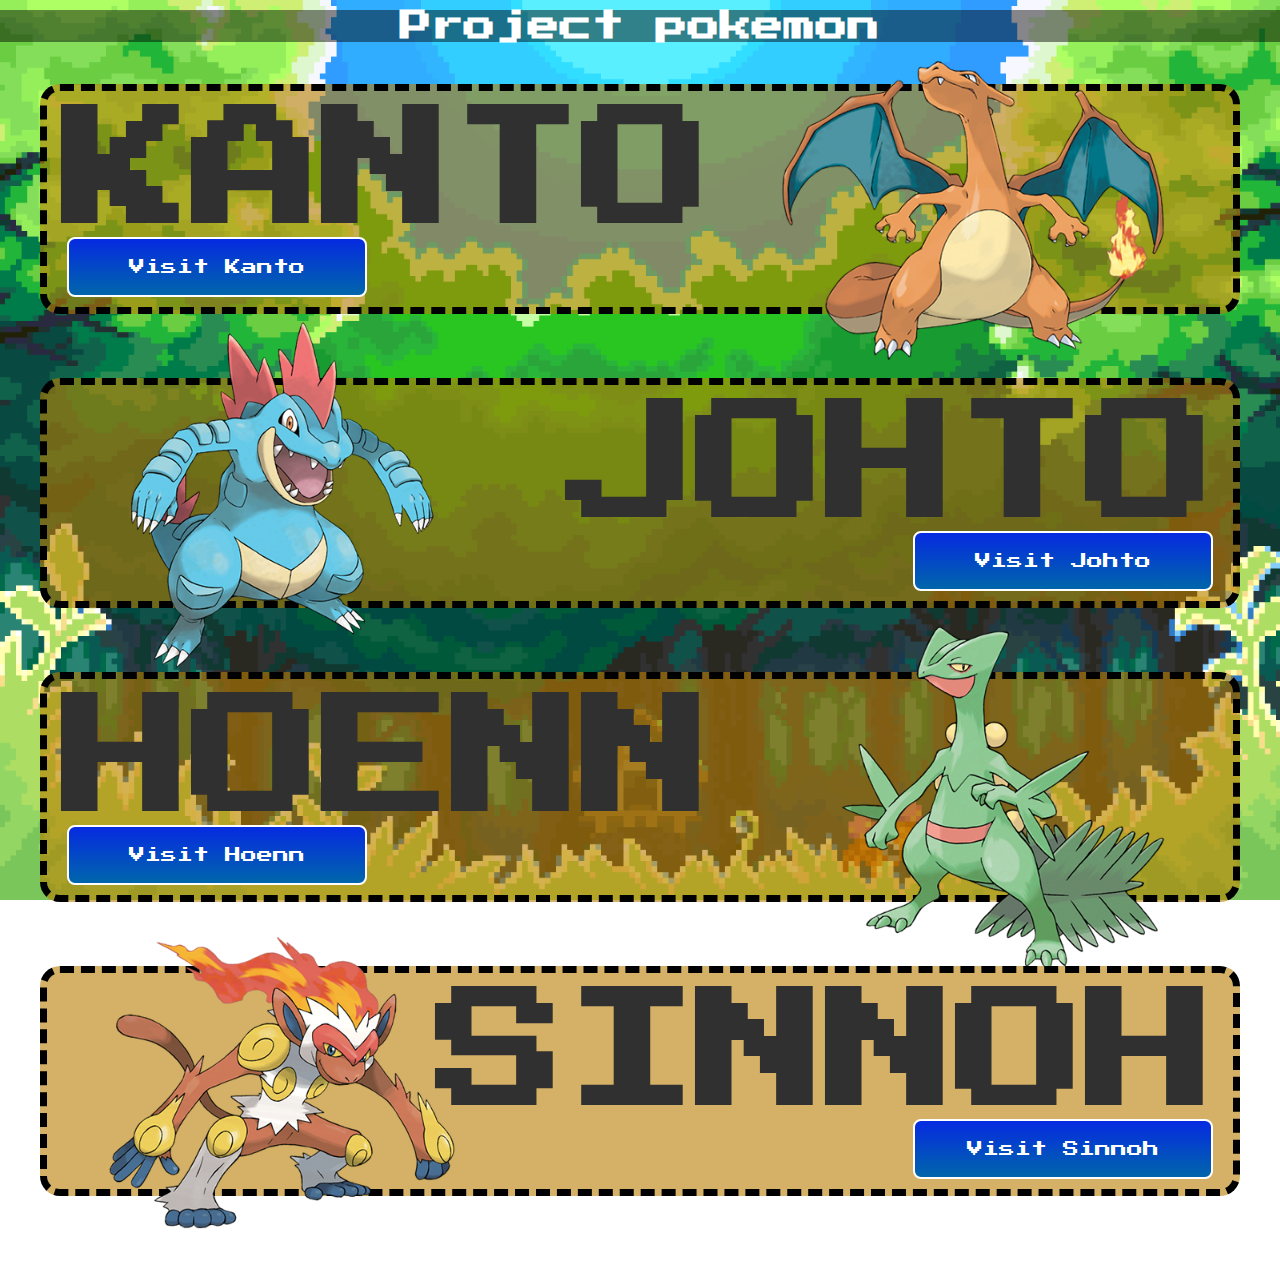
<file: index.html>
<!DOCTYPE html>
<html lang="en">
  <head>
    <meta charset="UTF-8" />
    <meta name="viewport" content="width=device-width, initial-scale=1.0" />
    <title>Document</title>
    <link rel="preconnect" href="https://fonts.googleapis.com" />
    <link rel="preconnect" href="https://fonts.gstatic.com" crossorigin />
    <link href="https://fonts.googleapis.com/css2?family=Press+Start+2P&display=swap" rel="stylesheet" />
    <link rel="stylesheet" href="./css/base.css" />
  </head>
  <body id="index-body">
    <header id="homepage-header">
      <h1>Project pokemon</h1>
    </header>

    <main>
      <section class="region-container">
        <h2 id="kanto">KANTO</h2>
        <img src="./assets/6.png" alt="" class="charizard" />
        <a class="left" href="./gen-i/index.html">Visit Kanto</a>
      </section>

      <section class="region-container">
        <h2 id="johto">JOHTO</h2>
        <img src="./assets/160.png" alt="" class="feraligatr" />
        <a href="./gen-ii/index.html">Visit Johto</a>
      </section>

      <section class="region-container">
        <h2 id="hoenn">HOENN</h2>
        <img src="./assets/254.png" alt="" class="sceptile" />
        <a class="left" href="./gen-iii/index.html">Visit Hoenn</a>
      </section>

      <section class="region-container">
        <h2 id="sinnoh">SINNOH</h2>
        <img src="./assets/392.png" alt="" class="infernape" />
        <a href="./gen-iv/index.html">Visit Sinnoh</a>
      </section>
    </main>

    <script src="./homepage.js"></script>
  </body>
</html>
</file>
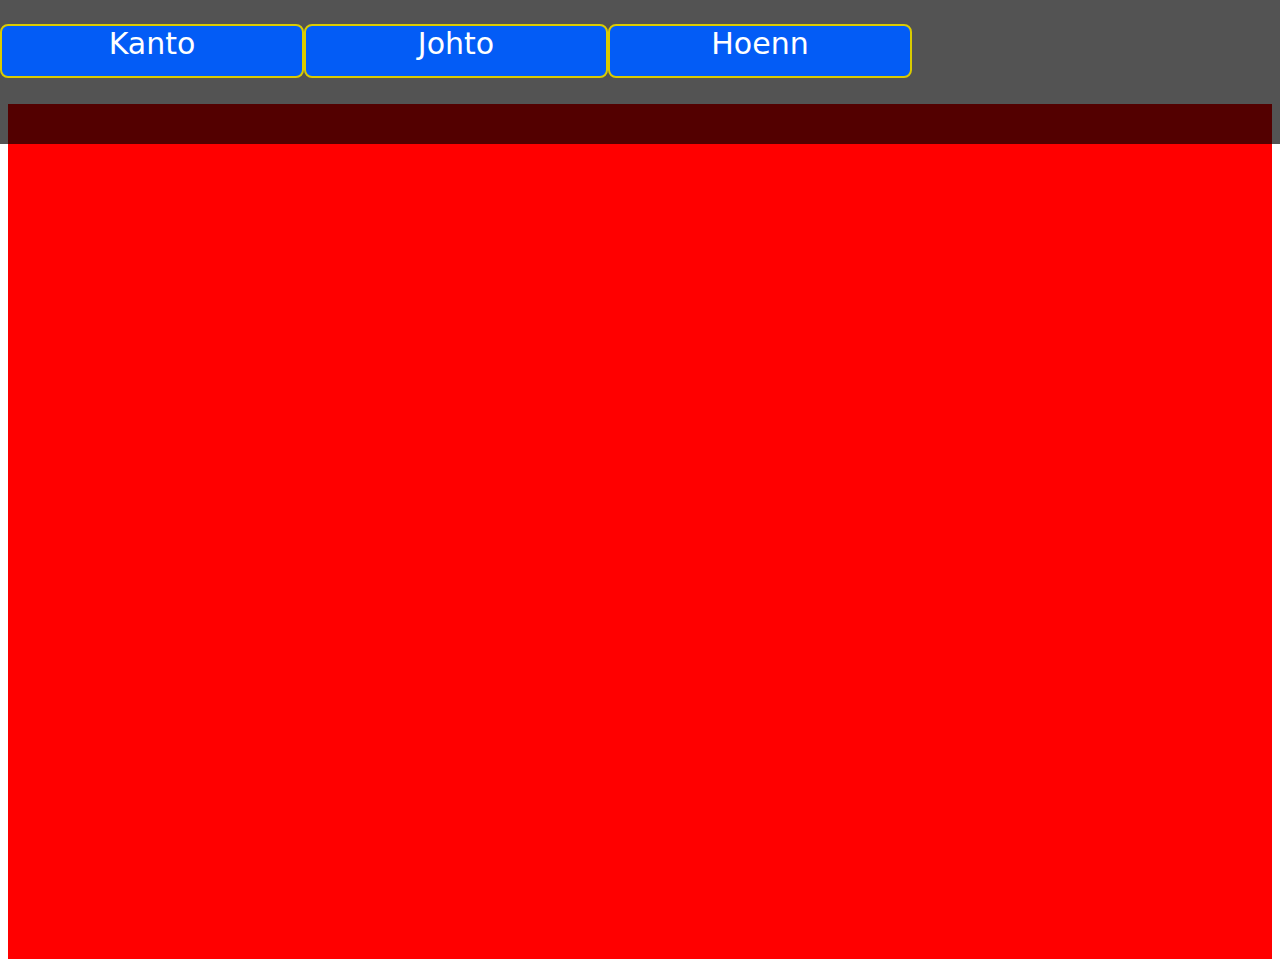
<file: gen-iii/index.html>
<!DOCTYPE html>
<html lang="en">
  <head>
    <meta charset="UTF-8" />
    <meta name="viewport" content="width=device-width, initial-scale=1.0" />
    <title>Document</title>
    <link rel="stylesheet" href="../modal-nav.css" />
    <link rel="stylesheet" href="./hoenn.css" />
  </head>
  <body>
    <header>
      <nav id="modal-nav">
        <a href="./kanto/index.html">Kanto</a>
        <a href="./johto/index.html">Johto</a>
        <a href="./hoenn/index.html">Hoenn</a>
      </nav>
    </header>
    <main>
      <div class="image-container"></div>
      <div class="error-container"></div>

    </main>
    <footer></footer>
    <script src="../header.js" type="module"></script>
    <script src="./hoenn.js" type="module"></script>
  </body>
</html>
</file>
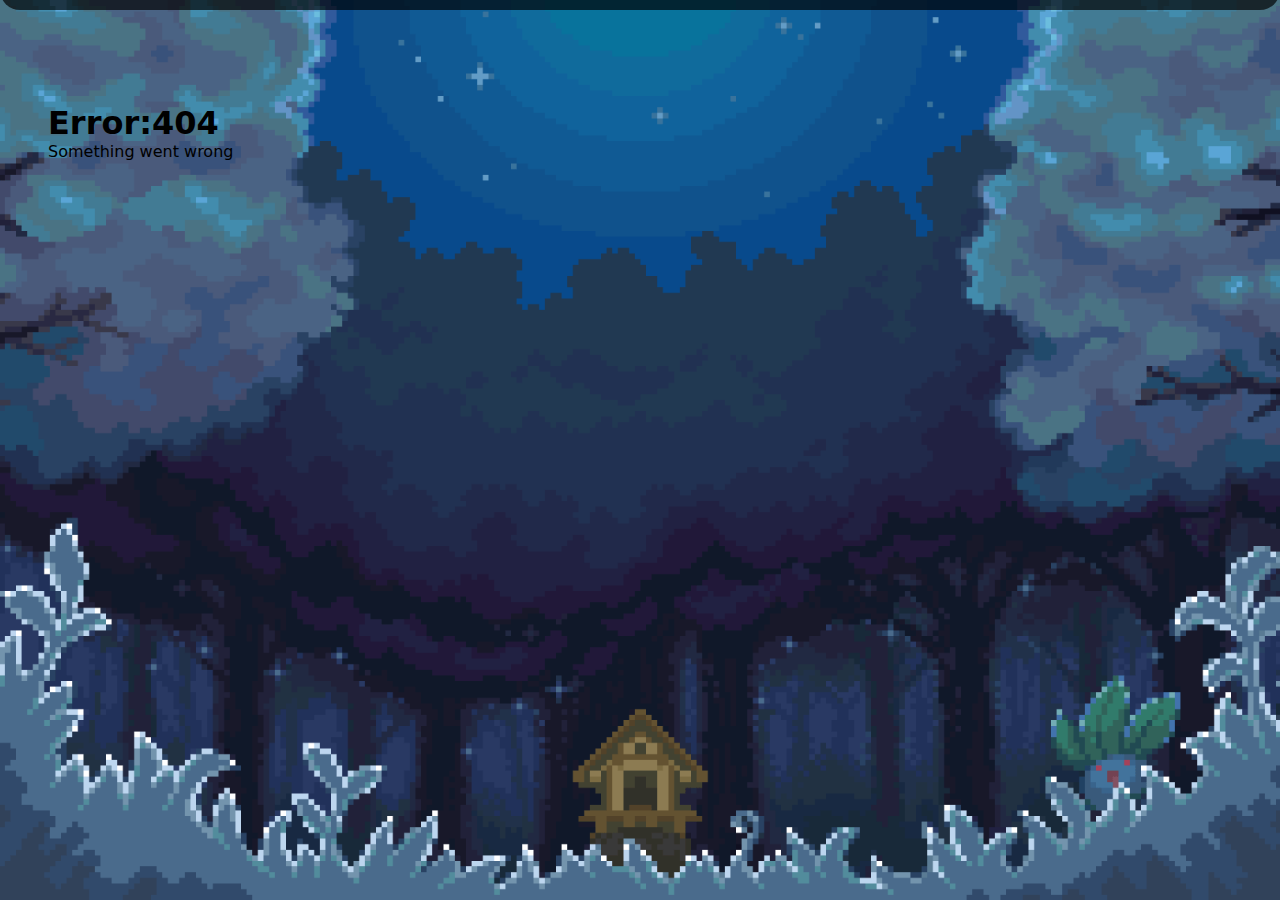
<file: gen-iv/index.html>
<!DOCTYPE html>
<html lang="en">
  <head>
    <meta charset="UTF-8" />
    <meta name="viewport" content="width=device-width, initial-scale=1.0" />
    <title>Document</title>
    <link rel="stylesheet" href="../modal-nav.css" />
    <link rel="stylesheet" href="./sinnoh.css" />
  </head>
  <body>
    <header>
      <nav id="modal-nav">
        <a href="./kanto/index.html">Kanto</a>
        <a href="./johto/index.html">Johto</a>
        <a href="./hoenn/index.html">Hoenn</a>
      </nav>
    </header>
    <main>
      <div class="image-wrapper"></div>
      <div class="error-container"></div>
    </main>
    <footer></footer>
    <script src="../header.js" type="module"></script>
    <script src="./sinnoh.js" type="module"></script>
  </body>
</html>
</file>
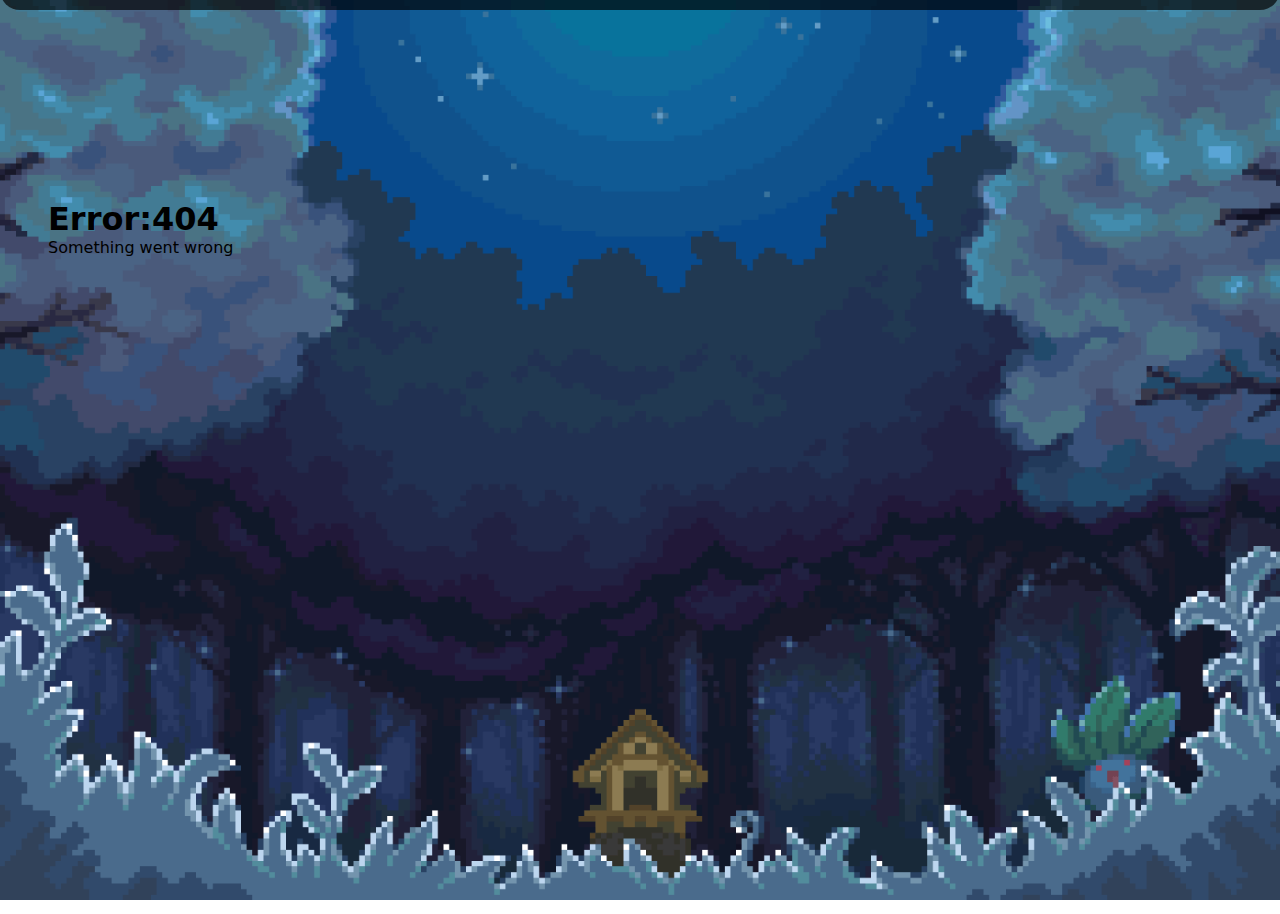
<file: gen-iv/sinnoh.html>
<!DOCTYPE html>
<html lang="en">
  <head>
    <meta charset="UTF-8" />
    <meta name="viewport" content="width=device-width, initial-scale=1.0" />
    <title>Document</title>
    <link rel="stylesheet" href="../css/base.css" />
    <link rel="stylesheet" href="../modal-nav.css" />
    <link rel="stylesheet" href="./sinnoh.css" />
  </head>
  <body>
    <header>
      <nav id="modal-nav">
        <a href="./kanto/index.html">Kanto</a>
        <a href="./johto/index.html">Johto</a>
        <a href="./hoenn/index.html">Hoenn</a>
      </nav>
    </header>
    <main>
      <div class="image-container"></div>
      <div class="error-container"></div>
    </main>
    <footer></footer>
    <script src="./sinnoh.js" type="module"></script>
  </body>
</html>
</file>
<file: css/base.css>
/* .press-start-2p-regular {
    font-family: "Press Start 2P", system-ui;
    font-weight: 400;
    font-style: normal;
  } */


* {
    box-sizing: border-box;
    margin: 0;
    padding: 0;
}

#index-body {
    position: relative;
    width: 100%;
    height: 95vh;

    background-attachment: fixed;
    background-size: cover;
    background-repeat: no-repeat;
    background-position: center;

    -o-transition: background-image 1.2s ease-in-out;
    -ms-transition: background-image 1.2s ease-in-out;
    -moz-transition: background-image 1.2s ease-in-out;
    -webkit-transition: background-image 1.2s ease-in-out;
    transition: background-image 1.2s ease-in-out;

    font-family: "Press Start 2P", system-ui;

}

#homepage-header {
    width: 100%;
    margin: 10px 0;

    h1 {
        text-align: center;
        background-color: rgba(0, 0, 0, 0.458);
        color: white;
    }
}

main {
    width: 100%;
    max-width: 75rem;
    min-height: 90vh;
    margin: 0 auto;

    display: flex;
    flex-direction: column;
    gap: 4rem;

    padding: 2rem 0;
    font-family: "Press Start 2P", system-ui;
    position: relative;

    h2 {
        font-size: clamp(3.12rem, 10vw + 0.2rem, 8.12rem);
        color: rgb(48, 48, 48);
        width: 100%;

    }

    #kanto,
    #hoenn {
        text-align: left;
    }

    #johto,
    #sinnoh {
        text-align: right;
    }

    .region-container {
        position: relative;

        width: 100%;
        height: 230px;
        padding: 1rem;

        background-color: rgba(183, 125, 0, 0.6);
        border: 7px dashed black;
        border-radius: 20px;

        display: flex;
        flex-direction: row;
        justify-content: space-around;

    }

    #johto {
        justify-content: flex-end;
    }

    img {
        width: 100%;
        position: absolute;
    }

    .charizard {
        right: 50px;
        top: -90px;
        max-width: 420px;
    }

    .feraligatr {
        left: 45px;
        top: -80px;
        max-width: 380px;
        transform: scaleX(-1);
    }

    .sceptile {
        right: 40px;
        top: -70px;
        max-width: 380px;

    }

    .infernape {
        left: 45px;
        top: -80px;
        max-width: 380px;
        transform: scaleX(-1);

    }

    a {
        position: absolute;
        bottom: 10px;
        right: 20px;

        background-image: linear-gradient(rgb(6, 42, 225), rgb(0, 102, 170));
        color: white;

        border: 2px solid white;
        border-radius: 8px;

        width: 300px;
        height: 60px;

        text-decoration: none;

        display: grid;
        place-items: center;

    }

    .left {
        left: 20px;
    }
}
</file>
<file: modal-nav.css>
header {
    position: absolute;
    top: -90px;
    left: 50%;
    transform: translate(-50%, 0);
    width: 100%;
    height: 100px;
    text-align: center;
    padding: 20px;
    max-width: 80rem;
    margin: 0 auto;
    background-color: rgba(0, 0, 0, 0.675);
    border-radius: 0 0 20px 20px;
    padding-top: 1.5rem;

    #modal-nav {
        max-width: 50rem;
        display: grid;
        grid-template-columns: repeat(3, 1fr);
        place-items: center;

    }

    a {
        width: 300px;
        height: 50px;
        border: 2px solid rgb(218, 203, 0);
        border-radius: 8px;

        color: white;
        background: rgb(3, 92, 246);

        font-size: 30px;
        font-family: "Press Start 2P", system-ui;
        text-decoration: none;
        text-align: center;
    }
}

header:hover {
    top: 0px;
}
</file>
<file: gen-iii/hoenn.css>
.pokecard {
    display: flex;
    flex-direction: row;
    gap: 1rem;
    max-width: 400px;
    max-height: auto;

    color: black;
}

main {
    min-height: 95vh;
    margin-top: 6.5rem;
    background-color: red;
}
</file>
<file: gen-iv/sinnoh.css>
* {
    box-sizing: border-box;
    margin: 0;
    padding: 0;
}

body {
    width: 100%;
    height: auto;
    background-image: url(../assets/home-of-celebi-night.png);
    background-attachment: fixed;
    background-size: cover;
    background-repeat: no-repeat;
    background-position: center;

}

main {
    width: 100%;
    max-width: 1400px;
    height: auto;
    /* background-color: red; */
    margin: 0 auto;
    margin-top: 6.5rem;
    font-family: "Press Start 2P", system-ui;

    @media (max-width: 1500px) {
        width: 92.5%;
    }
}

.image-wrapper {

    display: grid;
    grid-template-columns: repeat(5, 1fr);
}

.card-content {
    display: flex;
    flex-direction: column;
    justify-content: center;
    align-items: center;
    text-align: center;
}

.card-content img {
    width: 80%;
    /* Adjust as needed */
    max-width: 200px;
}


/***************************************
////////// Trainer.html css
*/

#trainer-info {
    width: 100%;
    min-height: 80vh;
    max-height: fit-content;
    background: rgba(46, 46, 46, 0.448);

    position: relative;

    display: flex;
    flex-direction: row;
    justify-content: space-between;
    align-items: flex-end;

    border: 4px solid black;
    border-radius: 8px;
    padding: 2rem;
    padding-bottom: 0;


    >div {
        align-self: start;

        width: 800px;
        height: 100%;

        display: flex;
        flex-direction: column;
        justify-content: space-between;
        gap: 2rem;

    }



    #pokemon-trainer {
        display: grid;
        place-items: center;
        row-gap: 3rem;
    }

    #trainer-name {
        text-decoration: underline;
        line-height: 1.4;
        border-bottom: 3px solid white;
        color: white;
    }

    .trainer-tom {
        max-width: 1000px;
        z-index: 99;
    }



    #id-of-pokemon {
        color: white;
        text-transform: capitalize;

    }

    .active-pokemon {
        width: 100%;
        height: auto;
        position: relative;
        display: grid;
        place-items: center;
    }

    #active-pokemon {
        width: 70%;
        height: auto;
    }


    .pokeball-wrapper {
        align-self: flex-end;

        max-width: 400px;
        position: relative;

        display: flex;
        flex-direction: row;
        justify-content: space-between;
        align-items: flex-end;
    }

    .decorative {
        position: absolute;
        top: -6px;

        transform: scale(1.04);

        height: 50px;
        width: 100%;
        background: linear-gradient(84deg, rgba(195, 255, 6, 1) 0%, rgba(255, 0, 0, 0.6386204139859069) 50%, rgba(0, 219, 255, 1) 100%);
        clip-path: polygon(100% 0, 100% 10%, 2% 10%, 2% 45%, 0 55%, 0 0);
    }

    .decorative-reverse {
        position: absolute;
        top: 6px;

        transform: rotate(180deg) scale(1.04);

        height: 50px;
        width: 100%;
        background: linear-gradient(267deg, rgba(195, 255, 6, 1) 0%, rgba(255, 0, 0, 0.6386204139859069) 50%, rgba(0, 219, 255, 1) 100%);
        clip-path: polygon(100% 0, 100% 10%, 2% 10%, 2% 45%, 0 55%, 0 0);
    }

    .selected {
        filter: brightness(40%);
    }

}

.pokeball {
    cursor: pointer;
    max-width: 50px;
}

@keyframes shake {
    0% {
        transform: rotate(0);
    }

    25% {
        transform: rotate(-5deg);
    }

    50% {
        transform: rotate(5deg);
    }

    75% {
        transform: rotate(-3deg);
    }

    100% {
        transform: rotate(0);
    }
}

.pokeball:hover {
    animation: shake 1.2s ease-in-out infinite;
    transform-origin: bottom center;
}

.moveset-wrapper {
    display: grid;
    grid-template-columns: repeat(2, 1fr);
    width: 100%;
    border: 5px double white;
    color: white;

    p {
        padding: 1rem;
        border: 1px dashed white;

    }
}
</file>
